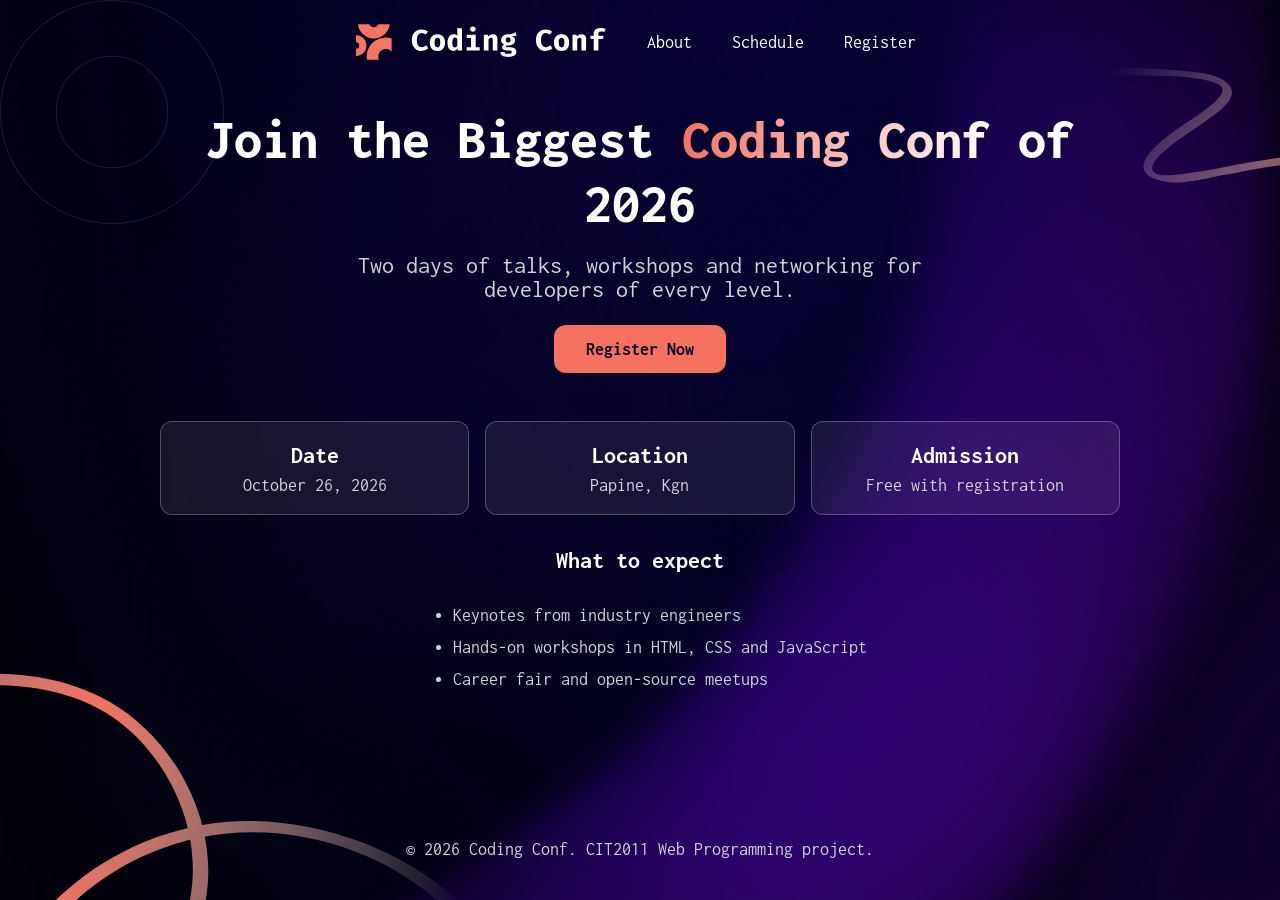
<file: index.html>
<!DOCTYPE html>
<html lang="en">
<head>
  <meta charset="UTF-8">
  <meta name="viewport" content="width=device-width, initial-scale=1">
  <meta name="description" content="Coding Conf 2026 - register for the biggest coding conference in Papine, Kingston.">
  <title>Coding Conf 2026 | Home</title>
  <link rel="icon" href="assets/images/favicon-32x32.png">
  <link rel="stylesheet" href="css/style.css">
</head>
<body class="page-home">
  <!-- Decorative patterns: hidden from assistive technology -->
  <img class="deco deco-circle" src="assets/images/pattern-circle.svg" alt="" aria-hidden="true">
  <img class="deco deco-top" src="assets/images/pattern-squiggly-line-top.svg" alt="" aria-hidden="true">
  <img class="deco deco-bottom" src="assets/images/pattern-squiggly-line-bottom-desktop.svg" alt="" aria-hidden="true">

  <header class="site-header">
    <a href="index.html" aria-label="Coding Conf home">
      <img src="assets/images/logo-full.svg" alt="Coding Conf logo" class="logo">
    </a>
    <nav aria-label="Main navigation">
      <ul class="nav-list">
        <li><a href="#about">About</a></li>
        <li><a href="#schedule">Schedule</a></li>
        <li><a href="codes/login.html">Register</a></li>
      </ul>
    </nav>
  </header>

  <main>
    <section class="hero" aria-labelledby="hero-title">
      <h1 id="hero-title">Join the Biggest <span class="gradient-text">Coding Conf</span> of 2026</h1>
      <p class="lead">Two days of talks, workshops and networking for developers of every level.</p>
      <a class="btn" href="codes/login.html">Register Now</a>
    </section>

    <section id="schedule" class="info-grid" aria-label="Event details">
      <article class="info-card">
        <h2>Date</h2>
        <p><time datetime="2026-10-26">October 26, 2026</time></p>
      </article>
      <article class="info-card">
        <h2>Location</h2>
        <p>Papine, Kgn</p>
      </article>
      <article class="info-card">
        <h2>Admission</h2>
        <p>Free with registration</p>
      </article>
    </section>

    <section id="about" class="about" aria-labelledby="about-title">
      <h2 id="about-title">What to expect</h2>
      <ul class="about-list">
        <li>Keynotes from industry engineers</li>
        <li>Hands-on workshops in HTML, CSS and JavaScript</li>
        <li>Career fair and open-source meetups</li>
      </ul>
    </section>
  </main>

  <footer class="site-footer">
    <p>&copy; 2026 Coding Conf. CIT2011 Web Programming project.</p>
  </footer>
</body>
</html>
</file>
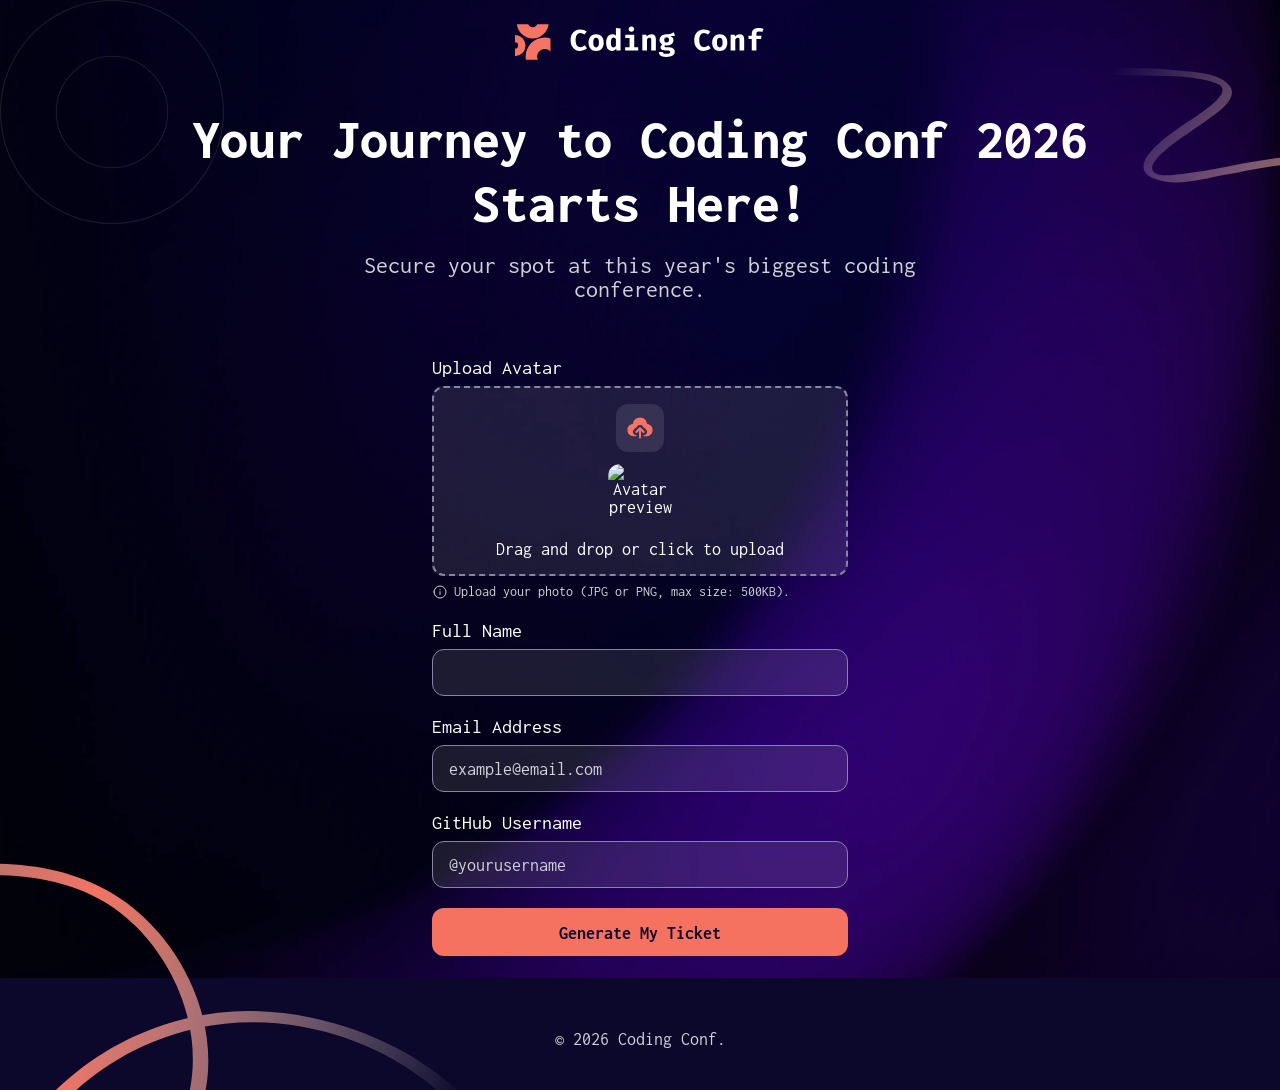
<file: login.html>
<!DOCTYPE html>
<html lang="en">
<head>
  <meta charset="UTF-8">
  <meta name="viewport" content="width=device-width, initial-scale=1">
  <title>Coding Conf 2026 | Register</title>
  <link rel="icon" href="assets/images/favicon-32x32.png">
  <link rel="stylesheet" href="css/style.css">
</head>
<body class="page-form">
  <img class="deco deco-circle" src="assets/images/pattern-circle.svg" alt="" aria-hidden="true">
  <img class="deco deco-top" src="assets/images/pattern-squiggly-line-top.svg" alt="" aria-hidden="true">
  <img class="deco deco-bottom" src="assets/images/pattern-squiggly-line-bottom-desktop.svg" alt="" aria-hidden="true">

  <header class="site-header">
    <a href="index.html" aria-label="Coding Conf home">
      <img src="assets/images/logo-full.svg" alt="Coding Conf logo" class="logo">
    </a>
  </header>

  <main>
    <section class="hero" aria-labelledby="form-title">
      <h1 id="form-title">Your Journey to Coding Conf 2026 Starts Here!</h1>
      <p class="lead">Secure your spot at this year's biggest coding conference.</p>
    </section>

    <section aria-label="Registration form">
      <!-- novalidate: all checks are done by validation.js -->
      <form id="registration-form" class="form" novalidate>

        <div class="field">
          <label for="avatar">Upload Avatar</label>
          <div class="dropzone">
            <img src="assets/images/icon-upload.svg" alt="" aria-hidden="true" class="dropzone-icon" id="dropzone-icon">
            <img alt="Avatar preview" class="dropzone-preview" id="avatar-preview" hidden>
            <p id="dropzone-text">Drag and drop or click to upload</p>
            <input type="file" id="avatar" name="avatar" accept="image/png, image/jpeg"
                   aria-describedby="avatar-hint avatar-error">
          </div>
          <p id="avatar-hint" class="hint">
            <img src="assets/images/icon-info.svg" alt="" aria-hidden="true">
            Upload your photo (JPG or PNG, max size: 500KB).
          </p>
          <p id="avatar-error" class="error" role="alert"></p>
        </div>

        <div class="field">
          <label for="full-name">Full Name</label>
          <input type="text" id="full-name" name="full-name" autocomplete="name"
                 aria-describedby="name-error">
          <p id="name-error" class="error" role="alert"></p>
        </div>

        <div class="field">
          <label for="email">Email Address</label>
          <input type="text" id="email" name="email" placeholder="example@email.com"
                 autocomplete="email" aria-describedby="email-error">
          <p id="email-error" class="error" role="alert"></p>
        </div>

        <div class="field">
          <label for="github">GitHub Username</label>
          <input type="text" id="github" name="github" placeholder="@yourusername"
                 aria-describedby="github-error">
          <p id="github-error" class="error" role="alert"></p>
        </div>

        <button type="submit" class="btn">Generate My Ticket</button>
      </form>
    </section>
  </main>

  <footer class="site-footer">
    <p>&copy; 2026 Coding Conf.</p>
  </footer>

  <script src="js/validation.js"></script>
</body>
</html>
</file>
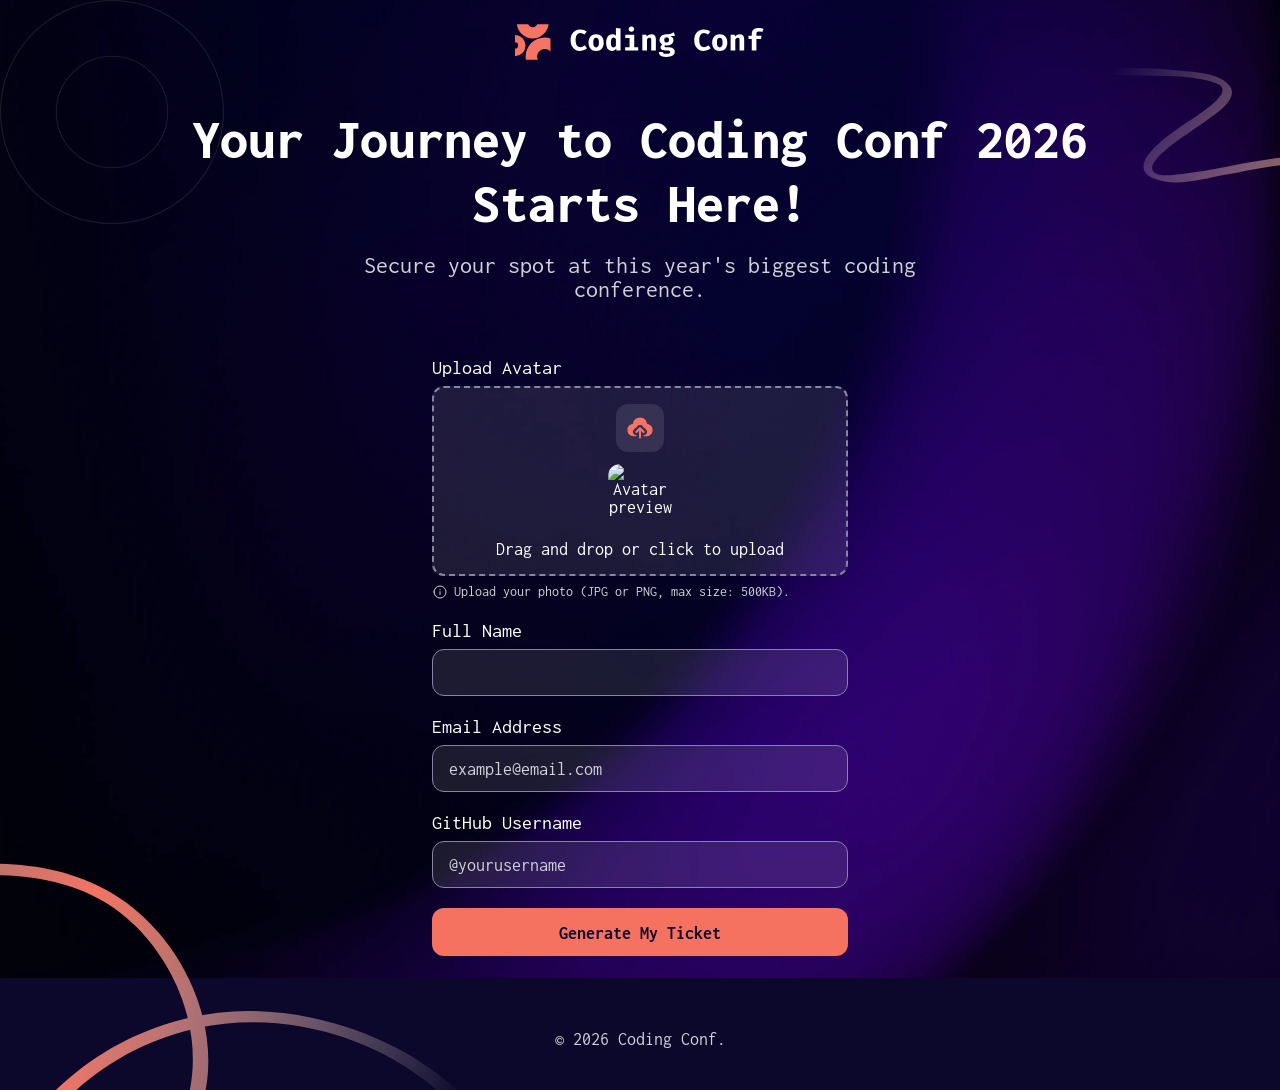
<file: ticket.html>
<!DOCTYPE html>
<html lang="en">
<head>
  <meta charset="UTF-8">
  <meta name="viewport" content="width=device-width, initial-scale=1">
  <title>Coding Conf 2026 | Your Ticket</title>
  <link rel="icon" href="assets/images/favicon-32x32.png">
  <link rel="stylesheet" href="css/style.css">
</head>
<body class="page-ticket">
  <img class="deco deco-circle" src="assets/images/pattern-circle.svg" alt="" aria-hidden="true">
  <img class="deco deco-top" src="assets/images/pattern-squiggly-line-top.svg" alt="" aria-hidden="true">
  <img class="deco deco-bottom" src="assets/images/pattern-squiggly-line-bottom-desktop.svg" alt="" aria-hidden="true">

  <header class="site-header">
    <a href="index.html" aria-label="Coding Conf home">
      <img src="assets/images/logo-full.svg" alt="Coding Conf logo" class="logo">
    </a>
  </header>

  <main>
    <section class="hero" aria-labelledby="ticket-title">
      <h1 id="ticket-title">Congrats, <span class="gradient-text" id="ticket-name"></span>!
        Your ticket is ready.</h1>
      <p class="lead">We've emailed your ticket to
        <span class="accent" id="ticket-email"></span>
        and will send updates in the run up to the event.</p>
    </section>

    <section aria-label="Your conference ticket">
      <article class="ticket">
        <div class="ticket-main">
          <div class="ticket-brand">
            <img src="assets/images/logo-full.svg" alt="Coding Conf" class="ticket-logo">
            <p class="ticket-meta"><time datetime="2026-10-26">Oct 26, 2026</time> / Papine, Kgn</p>
          </div>
          <div class="ticket-attendee">
            <img id="ticket-avatar" class="ticket-avatar" alt="Your uploaded avatar">
            <div>
              <p class="ticket-attendee-name" id="ticket-fullname"></p>
              <p class="ticket-github">
                <img src="assets/images/icon-github.svg" alt="GitHub" class="github-icon">
                <a id="ticket-github" href="#" target="_blank" rel="noopener noreferrer"></a>
              </p>
            </div>
          </div>
        </div>
        <p class="ticket-serial" id="ticket-serial" aria-label="Ticket number"></p>
      </article>
    </section>
  </main>

  <footer class="site-footer">
    <p><a href="index.html">Back to home</a></p>
  </footer>

  <script src="js/ticket.js"></script>
</body>
</html>
</file>
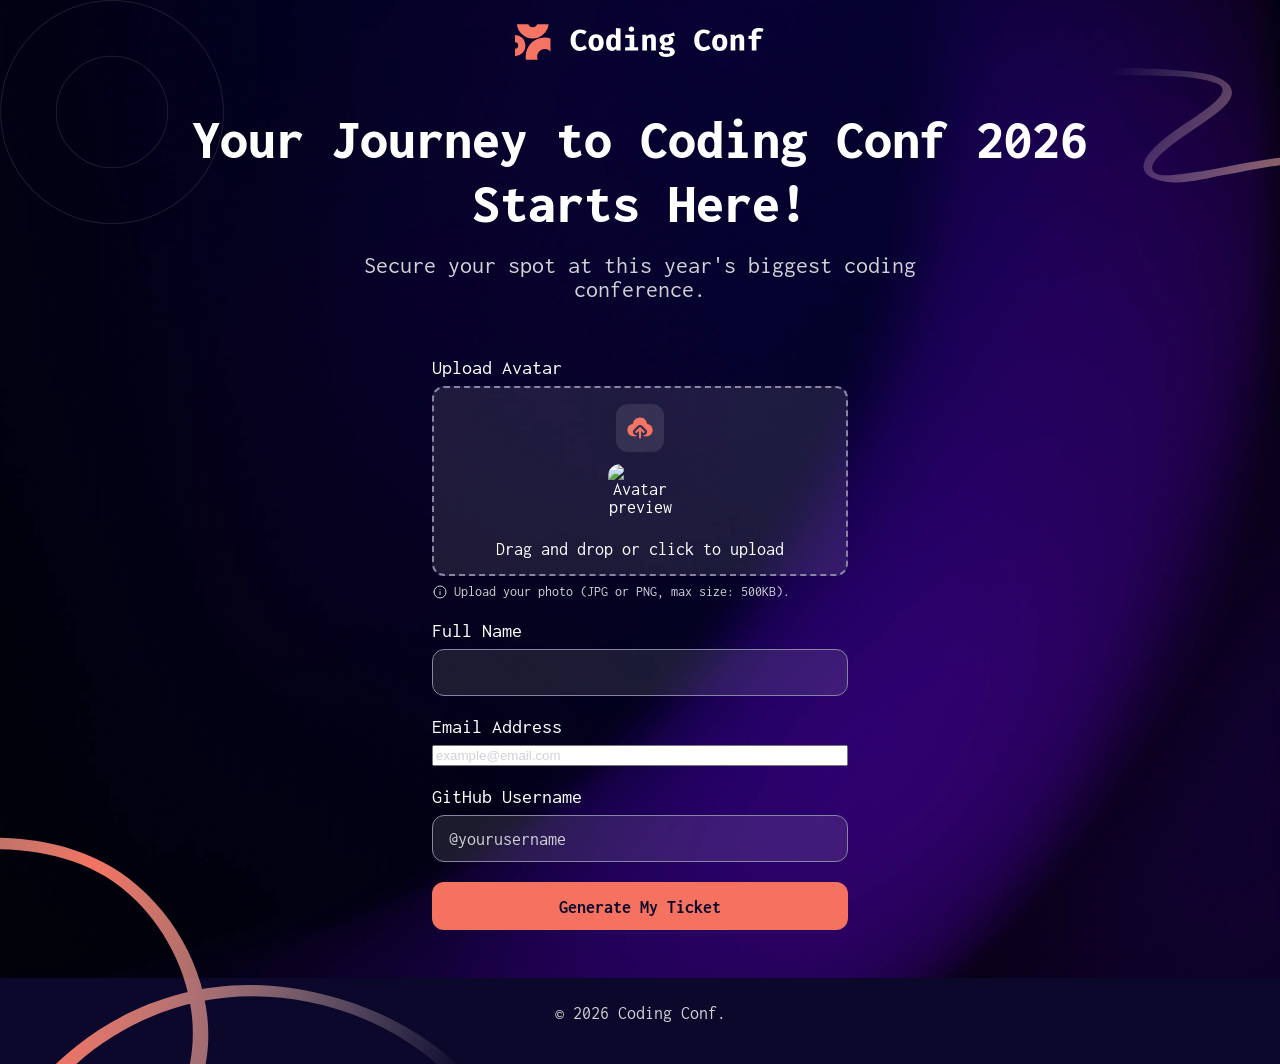
<file: codes/login.html>
<!DOCTYPE html>
<html lang="en">
<head>
  <meta charset="UTF-8">
  <meta name="viewport" content="width=device-width, initial-scale=1">
  <title>Coding Conf 2026 | Register</title>
  <link rel="icon" href="../assets/images/favicon-32x32.png">
  <link rel="stylesheet" href="../css/style.css">
</head>
<body class="page-form">
  <img class="deco deco-circle" src="../assets/images/pattern-circle.svg" alt="" aria-hidden="true">
  <img class="deco deco-top" src="../assets/images/pattern-squiggly-line-top.svg" alt="" aria-hidden="true">
  <img class="deco deco-bottom" src="../assets/images/pattern-squiggly-line-bottom-desktop.svg" alt="" aria-hidden="true">

  <header class="site-header">
    <a href="../index.html" aria-label="Coding Conf home">
      <img src="../assets/images/logo-full.svg" alt="Coding Conf logo" class="logo">
    </a>
  </header>

  <main>
    <section class="hero" aria-labelledby="form-title">
      <h1 id="form-title">Your Journey to Coding Conf 2026 Starts Here!</h1>
      <p class="lead">Secure your spot at this year's biggest coding conference.</p>
    </section>

    <section aria-label="Registration form">
      <form id="registration-form" class="form" novalidate>

        <div class="field">
          <label for="avatar">Upload Avatar</label>
          <div class="dropzone">
            <img src="../assets/images/icon-upload.svg" alt="" aria-hidden="true" class="dropzone-icon" id="dropzone-icon">
            <img alt="Avatar preview" class="dropzone-preview" id="avatar-preview" hidden>
            <p id="dropzone-text">Drag and drop or click to upload</p>
            <input type="file" id="avatar" name="avatar" accept="image/png, image/jpeg"
                   aria-describedby="avatar-hint avatar-error">
          </div>
          <p id="avatar-hint" class="hint">
            <img src="../assets/images/icon-info.svg" alt="" aria-hidden="true">
            Upload your photo (JPG or PNG, max size: 500KB).
          </p>
          <p id="avatar-error" class="error" role="alert"></p>
        </div>

        <div class="field">
          <label for="full-name">Full Name</label>
          <input type="text" id="full-name" name="full-name" autocomplete="name" required
                 aria-describedby="name-error">
          <p id="name-error" class="error" role="alert"></p>
        </div>

        <div class="field">
          <label for="email">Email Address</label>
          <input type="email" id="email" name="email" placeholder="example@email.com"
                 autocomplete="email" required aria-describedby="email-error">
          <p id="email-error" class="error" role="alert"></p>
        </div>

        <div class="field">
          <label for="github">GitHub Username</label>
          <input type="text" id="github" name="github" placeholder="@yourusername" required
                 aria-describedby="github-error">
          <p id="github-error" class="error" role="alert"></p>
        </div>

        <button type="submit" class="btn">Generate My Ticket</button>
      </form>
    </section>
  </main>

  <footer class="site-footer">
    <p>&copy; 2026 Coding Conf.</p>
  </footer>

  <script src="../js/validation.js"></script>
</body>
</html>
</file>
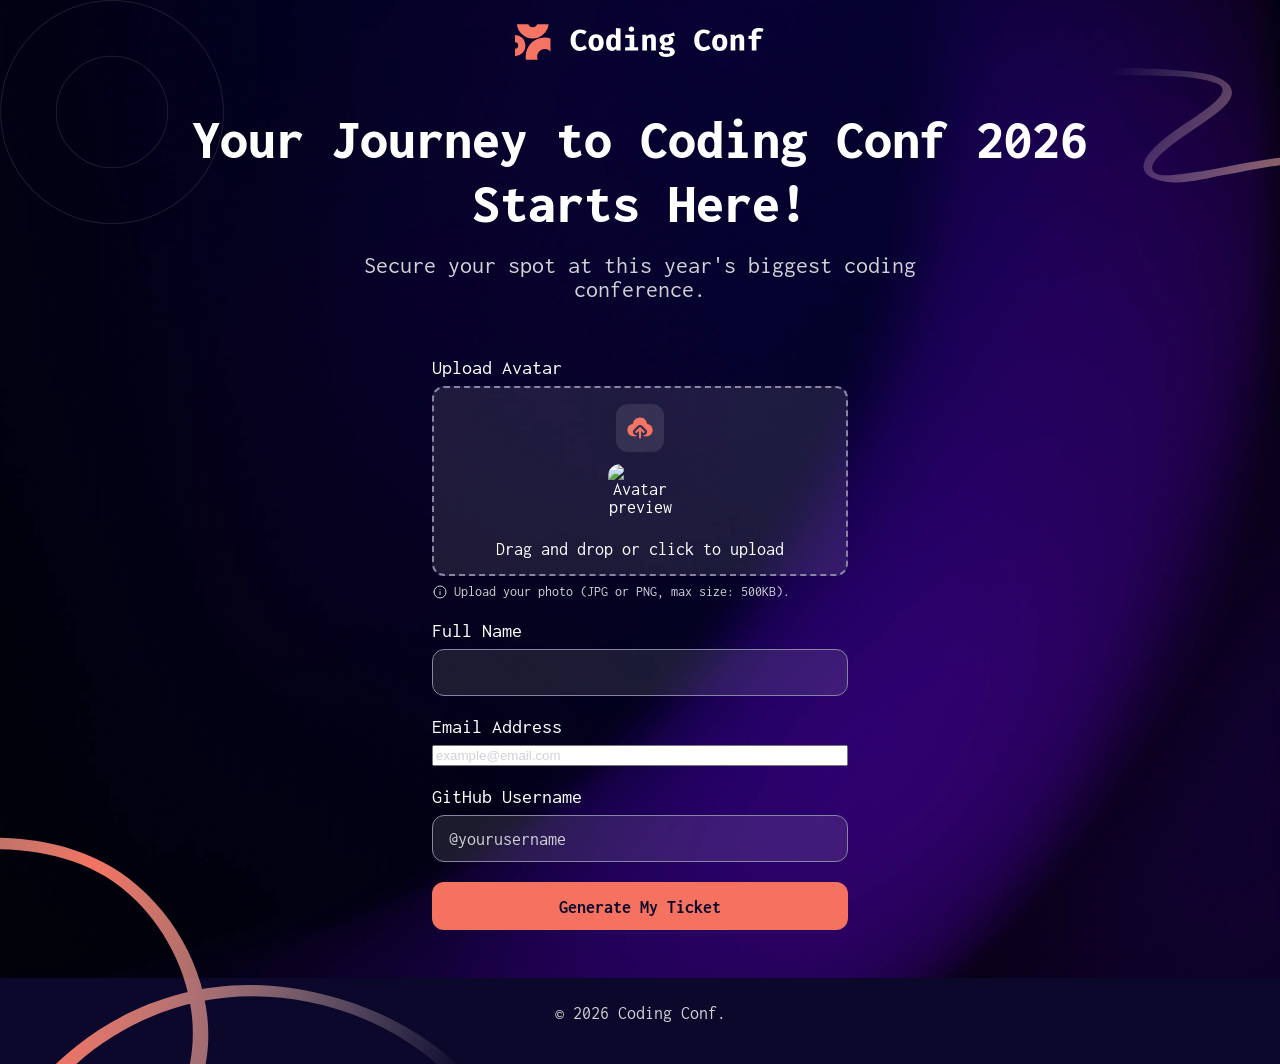
<file: codes/ticket.html>
<!DOCTYPE html>
<html lang="en">
<head>
  <meta charset="UTF-8">
  <meta name="viewport" content="width=device-width, initial-scale=1">

  <title>Coding Conf 2026 | Your Ticket</title>

  <link rel="icon" href="../assets/images/favicon-32x32.png">
  <link rel="stylesheet" href="../css/style.css">
</head>

<body class="page-ticket">

  <img class="deco deco-circle"
       src="../assets/images/pattern-circle.svg"
       alt="" aria-hidden="true">

  <img class="deco deco-top"
       src="../assets/images/pattern-squiggly-line-top.svg"
       alt="" aria-hidden="true">

  <img class="deco deco-bottom"
       src="../assets/images/pattern-squiggly-line-bottom-desktop.svg"
       alt="" aria-hidden="true">

  <header class="site-header">
    <a href="../index.html" aria-label="Coding Conf home">
      <img src="../assets/images/logo-full.svg"
           alt="Coding Conf logo" class="logo">
    </a>
  </header>

  <main>
    <section class="hero" aria-labelledby="ticket-title">

      <h1 id="ticket-title">
        Congrats,
        <span class="gradient-text" id="ticket-name"></span>!
        Your ticket is ready.
      </h1>

      <p class="lead">
        We've emailed your ticket to
        <span class="accent" id="ticket-email"></span>
        and will send updates in the run up to the event.
      </p>

    </section>

    <section aria-label="Your conference ticket">

      <article class="ticket">

        <div class="ticket-main">

          <div class="ticket-brand">
            <img src="../assets/images/logo-full.svg"
                 alt="Coding Conf" class="ticket-logo">

            <p class="ticket-meta">
              <time datetime="2026-10-26">Oct 26, 2026</time>
              / Papine, Kgn
            </p>
          </div>

          <div class="ticket-attendee">

            <img id="ticket-avatar"
                 class="ticket-avatar"
                 alt="Your uploaded avatar">

            <div>
              <p class="ticket-attendee-name"
                 id="ticket-fullname"></p>

              <p class="ticket-github">
                <img src="../assets/images/icon-github.svg"
                     alt="" class="github-icon">

                <a id="ticket-github"
                   href="#"
                   target="_blank"
                   rel="noopener noreferrer"></a>
              </p>
            </div>

          </div>
        </div>

        <p class="ticket-serial"
           id="ticket-serial"
           aria-label="Ticket number"></p>

      </article>

    </section>
  </main>

  <footer class="site-footer">
    <p>
      <a href="../index.html">Back to home</a>
    </p>
  </footer>

  <script src="../js/ticket.js"></script>

</body>
</html>
</file>
<file: css/style.css>
/* ==========================================================
   Coding Conf - main stylesheet
   Sections: 1 Variables | 2 Base | 3 Layout | 4 Components
             5 Form | 6 Ticket | 7 Responsive | 8 Motion
   ========================================================== */

@import url("https://fonts.googleapis.com/css2?family=Inconsolata:wght@400;500;700;800&display=swap");

/* ---------- 1. Custom properties ---------- */
:root {
  --neutral-0: hsl(0, 0%, 100%);
  --neutral-300: hsl(252, 6%, 83%);
  --neutral-500: hsl(245, 15%, 58%);
  --neutral-700: hsl(245, 19%, 35%);
  --neutral-900: hsl(248, 70%, 10%);
  --orange-500: hsl(7, 88%, 67%);
  --orange-700: hsl(7, 71%, 60%);

  --font-main: "Inconsolata", monospace;

  /* Fluid typography: scales between mobile and desktop */
  --fs-h1: clamp(1.9rem, 1.2rem + 3.5vw, 3.5rem);
  --fs-lead: clamp(1.1rem, 1rem + 0.6vw, 1.5rem);
  --fs-label: 1.25rem;      /* 20px, from the style guide */
  --fs-small: 0.9rem;

  --radius: 0.75rem;
  --transition: 0.25s ease;
}

/* ---------- 2. Base / reset ---------- */
*,
*::before,
*::after {
  box-sizing: border-box;
}

body {
  margin: 0;
  min-height: 100vh;
  display: flex;
  flex-direction: column;
  font-family: var(--font-main);
  font-size: 1.125rem;
  color: var(--neutral-0);
  background-color: var(--neutral-900);
  background-image: url("../assets/images/background-mobile.png");
  background-size: cover;
  background-position: center top;
  background-repeat: no-repeat;
  background-attachment: fixed;
  position: relative;
  overflow-x: hidden;
}

img {
  max-width: 100%;
  display: block;
}

a {
  color: inherit;
}

/* Visible keyboard focus on every interactive element */
:is(a, button, input):focus-visible {
  outline: 3px solid var(--orange-500);
  outline-offset: 3px;
}

/* ---------- 3. Layout ---------- */
.site-header {
  display: flex;
  flex-wrap: wrap;
  align-items: center;
  justify-content: center;
  gap: 1rem 2rem;
  padding: 1.5rem 1rem;
  position: relative;
  z-index: 1;
}

.logo {
  height: 2.25rem;
  width: auto;
}

main {
  flex: 1;
  width: min(100% - 2rem, 60rem);
  margin-inline: auto;
  position: relative;
  z-index: 1;
}

.hero {
  text-align: center;
  padding-block: 1.5rem 2rem;
}

.site-footer {
  text-align: center;
  padding: 1.5rem 1rem;
  color: var(--neutral-300);
  position: relative;
  z-index: 1;
}

/* Decorative background patterns sit behind content */
.deco {
  position: absolute;
  pointer-events: none;
  z-index: 0;
}

.deco-circle { top: 0; left: 0; width: 8rem; }
.deco-top    { top: 4rem; right: 0; width: 8rem; }
.deco-bottom { bottom: 0; left: 0; width: 12rem; }

/* ---------- 4. Components ---------- */
.nav-list {
  display: flex;
  gap: 1.5rem;
  margin: 0;
  padding: 0;
  list-style: none;
}

.nav-list a {
  text-decoration: none;
  padding: 0.25rem 0.5rem;
  border-bottom: 2px solid transparent;
  transition: border-color var(--transition);
}

.nav-list a:is(:hover, :focus-visible) {
  border-color: var(--orange-500);
}

h1 {
  font-size: var(--fs-h1);
  font-weight: 800;
  line-height: 1.15;
  margin: 0 0 1rem;
}

h2 {
  font-size: 1.5rem;
  margin: 0 0 0.5rem;
}

.lead {
  font-size: var(--fs-lead);
  color: var(--neutral-300);
  max-width: 40rem;
  margin: 0 auto 1.5rem;
}

/* Gradient text for highlighted words */
.gradient-text {
  background: linear-gradient(to right, hsl(7, 86%, 67%), hsl(0, 0%, 100%));
  -webkit-background-clip: text;
  background-clip: text;
  color: transparent;
}

.accent {
  color: var(--orange-500);
}

.btn {
  display: inline-block;
  padding: 0.9rem 2rem;
  font: inherit;
  font-weight: 700;
  font-size: 1.15rem;
  text-align: center;
  text-decoration: none;
  color: var(--neutral-900);
  background-color: var(--orange-500);
  border: 0;
  border-radius: var(--radius);
  cursor: pointer;
  transition: transform var(--transition), background-color var(--transition);
}

.btn:is(:hover, :focus-visible) {
  background-color: var(--orange-700);
  transform: translateY(-3px);
}

.info-grid {
  display: grid;
  grid-template-columns: repeat(auto-fit, minmax(14rem, 1fr));
  gap: 1rem;
  margin-block: 1rem 2rem;
}

.info-card {
  padding: 1.25rem;
  text-align: center;
  background: hsl(0 0% 100% / 0.08);
  border: 1px solid hsl(0 0% 100% / 0.25);
  border-radius: var(--radius);
  transition: transform var(--transition);
}

.info-card:hover {
  transform: translateY(-4px);
}

.info-card p {
  margin: 0;
  color: var(--neutral-300);
}

.about {
  text-align: center;
  padding-bottom: 2rem;
}

.about-list {
  display: inline-block;
  text-align: left;
  color: var(--neutral-300);
  line-height: 1.8;
}

/* ---------- 5. Form ---------- */
.form {
  width: min(100%, 26rem);
  margin: 0 auto 2rem;
  display: flex;
  flex-direction: column;
  gap: 1.25rem;
}

.field {
  display: flex;
  flex-direction: column;
  gap: 0.5rem;
}

.field label {
  font-size: var(--fs-label);
}

.form input[type="text"] {
  padding: 0.85rem 1rem;
  font: inherit;
  color: var(--neutral-0);
  background: hsl(0 0% 100% / 0.1);
  border: 1px solid var(--neutral-500);
  border-radius: var(--radius);
  transition: border-color var(--transition), background var(--transition);
}

.form input::placeholder {
  color: var(--neutral-300);
}

.form input[type="text"]:is(:hover, :focus) {
  background: hsl(0 0% 100% / 0.18);
  border-color: var(--neutral-0);
}

/* Invalid state is set by JavaScript with aria-invalid */
.form input[aria-invalid="true"] {
  border-color: var(--orange-500);
}

/* Upload dropzone: the real file input covers the whole box */
.dropzone {
  position: relative;
  display: flex;
  flex-direction: column;
  align-items: center;
  justify-content: center;
  gap: 0.75rem;
  min-height: 8rem;
  padding: 1rem;
  text-align: center;
  background: hsl(0 0% 100% / 0.1);
  border: 2px dashed var(--neutral-500);
  border-radius: var(--radius);
  transition: background var(--transition), border-color var(--transition);
}

.dropzone:is(:hover, :focus-within) {
  background: hsl(0 0% 100% / 0.18);
  border-color: var(--neutral-0);
}

.dropzone:has(input:focus-visible) {
  outline: 3px solid var(--orange-500);
  outline-offset: 3px;
}

.dropzone:has(input[aria-invalid="true"]) {
  border-color: var(--orange-500);
}

.dropzone input {
  position: absolute;
  inset: 0;
  width: 100%;
  height: 100%;
  opacity: 0;
  cursor: pointer;
}

.dropzone-icon {
  width: 3rem;
  padding: 0.5rem;
  background: hsl(0 0% 100% / 0.1);
  border-radius: var(--radius);
}

.dropzone-preview {
  width: 4rem;
  height: 4rem;
  object-fit: cover;
  border-radius: var(--radius);
}

.dropzone p {
  margin: 0;
}

.hint,
.error {
  display: flex;
  align-items: center;
  gap: 0.4rem;
  margin: 0;
  font-size: var(--fs-small);
}

.hint {
  color: var(--neutral-300);
}

.hint img {
  width: 1rem;
}

.error {
  color: var(--orange-500);
}

/* Hide the error row until JS fills it (:empty selector) */
.error:empty {
  display: none;
}

.error:not(:empty)::before {
  content: "\26A0";
}

/* ---------- 6. Ticket (glassmorphism) ---------- */
.ticket {
  display: flex;
  width: min(100%, 36rem);
  margin: 1.5rem auto 3rem;
  background: linear-gradient(135deg, hsl(0 0% 100% / 0.18), hsl(0 0% 100% / 0.05));
  -webkit-backdrop-filter: blur(14px);
  backdrop-filter: blur(14px);
  border: 1px solid hsl(0 0% 100% / 0.8);
  border-radius: 1.25rem;
  box-shadow: 0 10px 40px hsl(248 70% 5% / 0.5);
  overflow: hidden;
  animation: ticket-in 0.7s ease both;
}

.ticket-main {
  flex: 1;
  display: flex;
  flex-direction: column;
  justify-content: space-between;
  gap: 2rem;
  padding: 1.5rem;
  border-right: 2px dashed hsl(0 0% 100% / 0.4);
}

.ticket-logo {
  height: 2rem;
  width: auto;
}

.ticket-meta {
  margin: 0.5rem 0 0 2.4rem;
  font-size: var(--fs-small);
  color: var(--neutral-300);
}

.ticket-attendee {
  display: flex;
  align-items: center;
  gap: 1rem;
}

.ticket-avatar {
  width: 4.25rem;
  height: 4.25rem;
  object-fit: cover;
  border-radius: var(--radius);
}

.ticket-attendee-name {
  margin: 0 0 0.25rem;
  font-size: 1.5rem;
  font-weight: 500;
  overflow-wrap: anywhere;
}

.ticket-github {
  display: flex;
  align-items: center;
  gap: 0.4rem;
  margin: 0;
  color: var(--neutral-300);
  overflow-wrap: anywhere;
}

.github-icon {
  width: 1.1rem;
}

.ticket-serial {
  display: flex;
  align-items: center;
  justify-content: center;
  width: 4rem;
  margin: 0;
  font-size: 1.5rem;
  color: var(--neutral-500);
  writing-mode: vertical-rl;
}

/* ---------- 7. Responsive ---------- */
@media (min-width: 48rem) {
  body {
    background-image: url("../assets/images/background-tablet.png");
  }

  .deco-bottom {
    width: 20rem;
  }
}

@media (min-width: 64rem) {
  body {
    background-image: url("../assets/images/background-desktop.png");
  }

  .deco-circle { width: 14rem; }
  .deco-top    { width: 16rem; }
  .deco-bottom { width: 30rem; }
}

@media (max-width: 30rem) {
  .ticket {
    flex-direction: column;
  }

  .ticket-main {
    border-right: 0;
    border-bottom: 2px dashed hsl(0 0% 100% / 0.4);
  }

  .ticket-serial {
    width: auto;
    padding: 0.75rem;
    writing-mode: horizontal-tb;
  }
}

/* ---------- 8. Motion ---------- */
@keyframes ticket-in {
  from {
    opacity: 0;
    transform: translateY(30px) scale(0.97);
  }
  to {
    opacity: 1;
    transform: none;
  }
}

/* Respect users who ask for less motion */
@media (prefers-reduced-motion: reduce) {
  * {
    animation: none !important;
    transition: none !important;
  }
}
</file>
